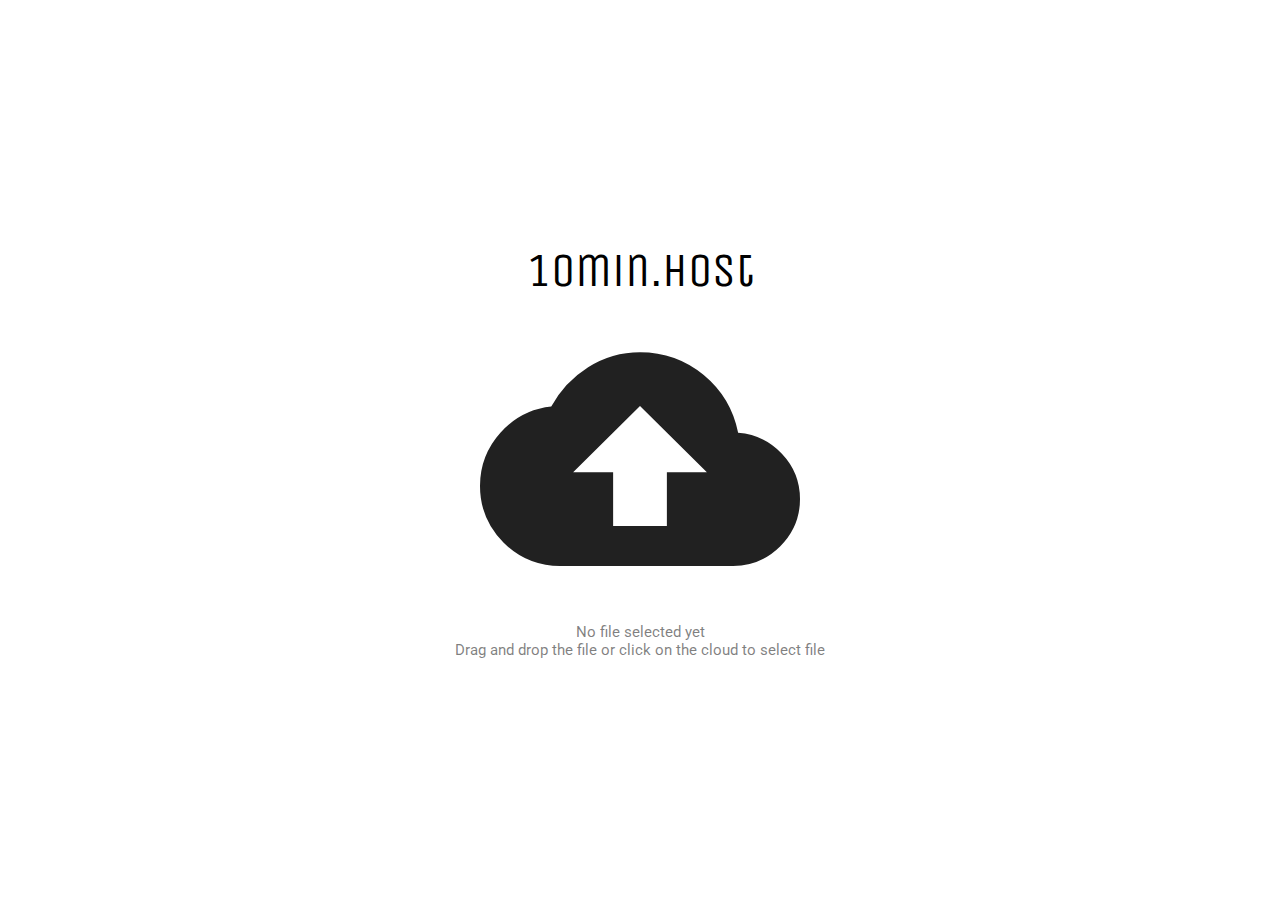
<file: public/index.html>
<!DOCTYPE html>
<html lang="en">
<head>
    <meta charset="UTF-8">
    <title>10min.host - Temporary file hosting</title>
    <meta name="viewport" content="width=device-width, initial-scale=1.0">
    <link href="https://fonts.googleapis.com/css?family=Roboto|Unica+One|Material+Icons" rel="stylesheet">
    <link rel="stylesheet" href="style.css">
	
	<!-- Global site tag (gtag.js) - Google Analytics -->
	<script async src="https://www.googletagmanager.com/gtag/js?id=UA-85538228-3"></script>
	<script>
		window.dataLayer = window.dataLayer || [];
		function gtag(){dataLayer.push(arguments);}
		gtag('js', new Date());
		gtag('config', 'UA-85538228-3');
	</script>
	
</head>
<body>

<div id="outer">
    <div id="container">
        <div class="title">10min.host</div>

        <label for="file-input">
            <i id="icon" class="material-icons" title="Click to select file to upload">cloud_upload</i>
            <div class="small" id="status">No file selected yet</div>
            <div class="small" id="percentage"></div>
            <div class="small">
                Drag and drop the file or click on the cloud to select file
            </div>
        </label>
        <input id="file-input" type="file">
    </div>
</div>

<script>
    'use strict';

    const container = document.getElementById('outer');
    const input = document.getElementById('file-input');
    const status = document.getElementById('status');
    const percentage = document.getElementById('percentage');

    const uploadFile = async file => {
        status.innerText = `Uploading ${file.name}...`;
        const formdata = new FormData();
        formdata.append('file', file);


        const request = new XMLHttpRequest();
        request.upload.addEventListener("progress", e => {
            if (e.lengthComputable) {
                percentage.innerText = Math.round(e.loaded * 100 / e.total) + '%';
            }
        }, false);
        request.open('POST', '/upload', true);
        request.onreadystatechange = async () => {
            if(request.readyState === 4) {
                if (request.status === 200) {
                    const url = request.response;
                    location.assign(`/${url}`);
                }
                else {
                    status.innerText = request.response;
                    percentage.innerText = '';
                }
            }
        };
        request.send(formdata);
    };

    container.addEventListener('drop', ev => {
        ev.preventDefault();

        if (ev.dataTransfer.items) {
            const items = Array.from(ev.dataTransfer.items);
            const files = items.filter(file => file.kind === 'file');
            if (files.length !== 0) {
                uploadFile(ev.dataTransfer.items[0].getAsFile());
            }
            ev.dataTransfer.items.clear();
        }
        else if (ev.dataTransfer.files) {
            uploadFile(ev.dataTransfer.files[0]);
            ev.dataTransfer.clearData();
        }
    });
    container.addEventListener('dragover', ev => ev.preventDefault());

    input.addEventListener('input', ev => {
        const file = ev.target.files[0];
        uploadFile(file);
    });

</script>
</body>
</html>
</file>
<file: public/style.css>
body, html, #outer {
    height: 100%;
    max-width: 100%;
    display: grid;
    margin: 0;
}

.title {
    text-align: center;
    font-family: 'Unica One', cursive;
    font-size: 3rem;
}
#icon {
    font-size: 25vmax;
    cursor: pointer;
    transition: color 200ms ease;
    color: #212121;
}
#icon:hover {
    color: #0D47A1;
}

#container {
    margin: auto;
    font-family: 'Roboto', sans-serif;
    text-align: center;
}
#file-input {
    display: none;
}
.small {
    font-size: 11pt;
    color: rgba(0,0,0, 0.5);
    width: 100vw;
}
</file>
